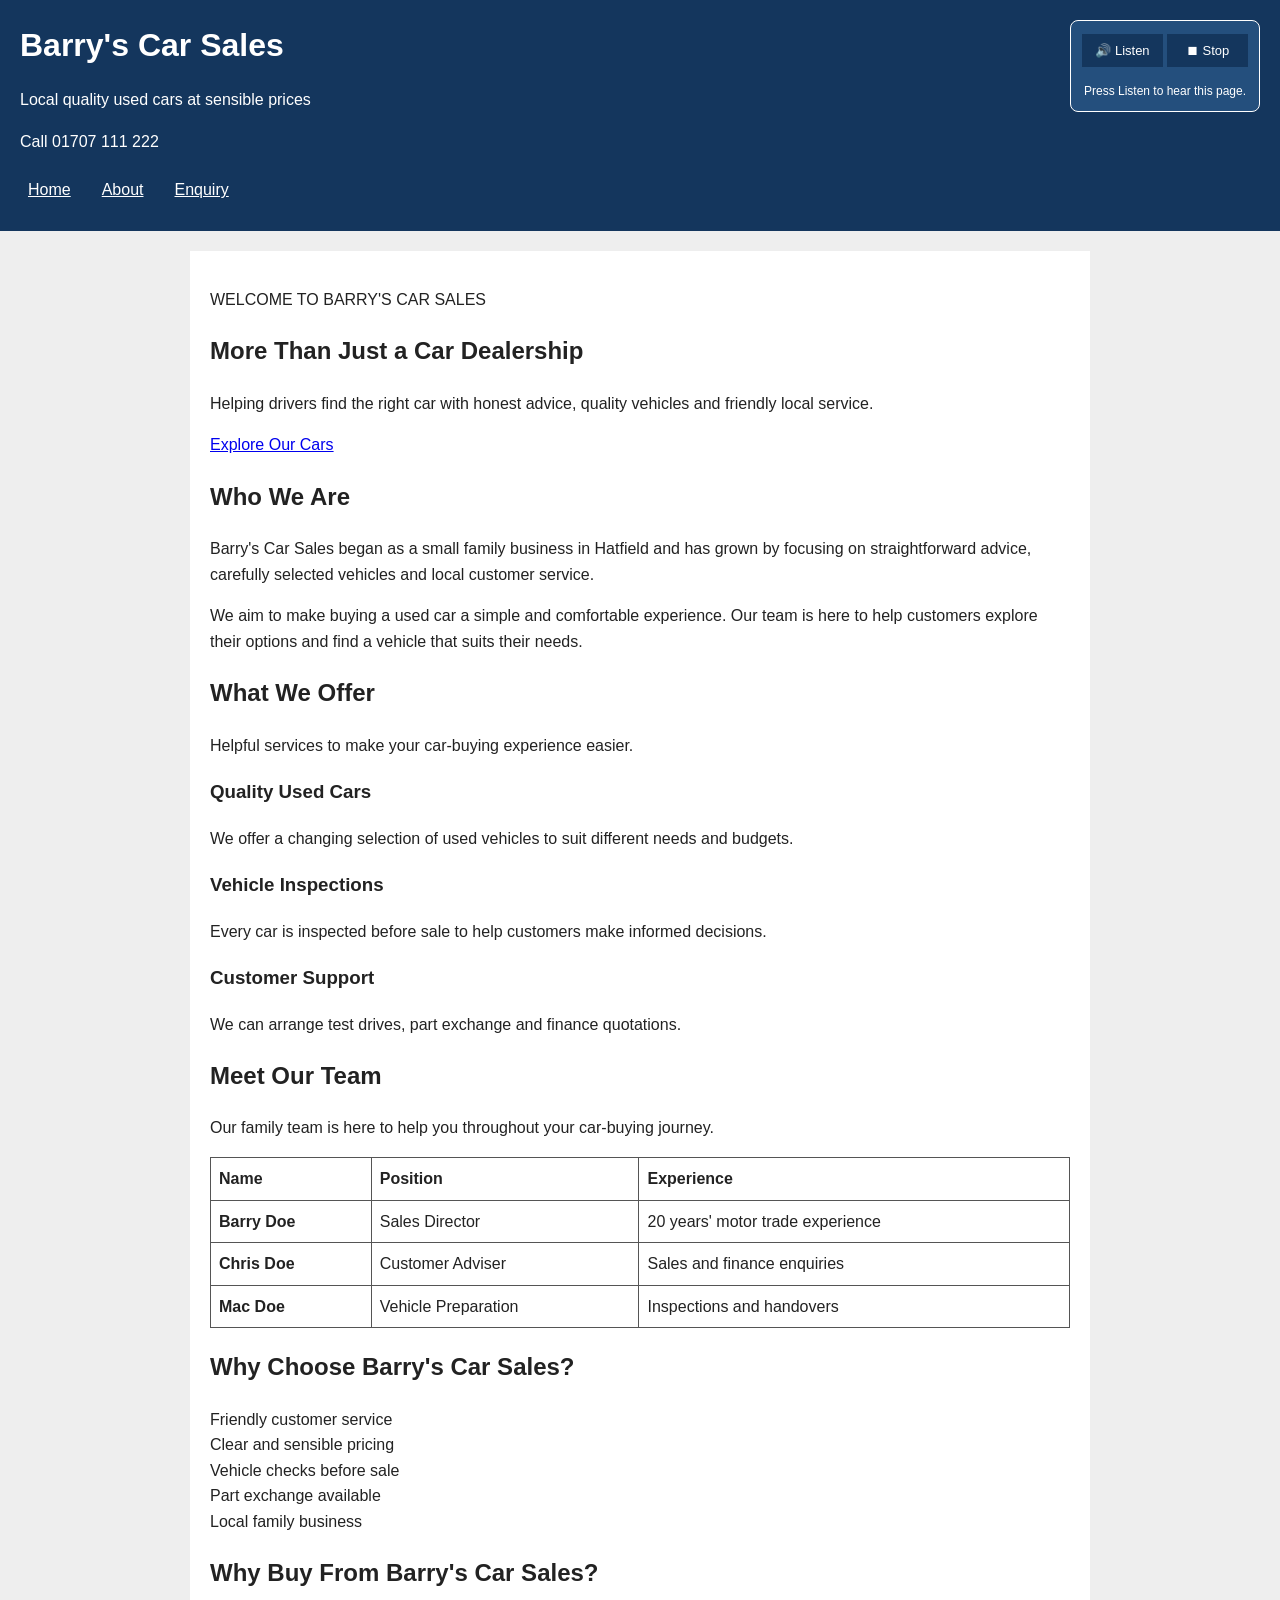
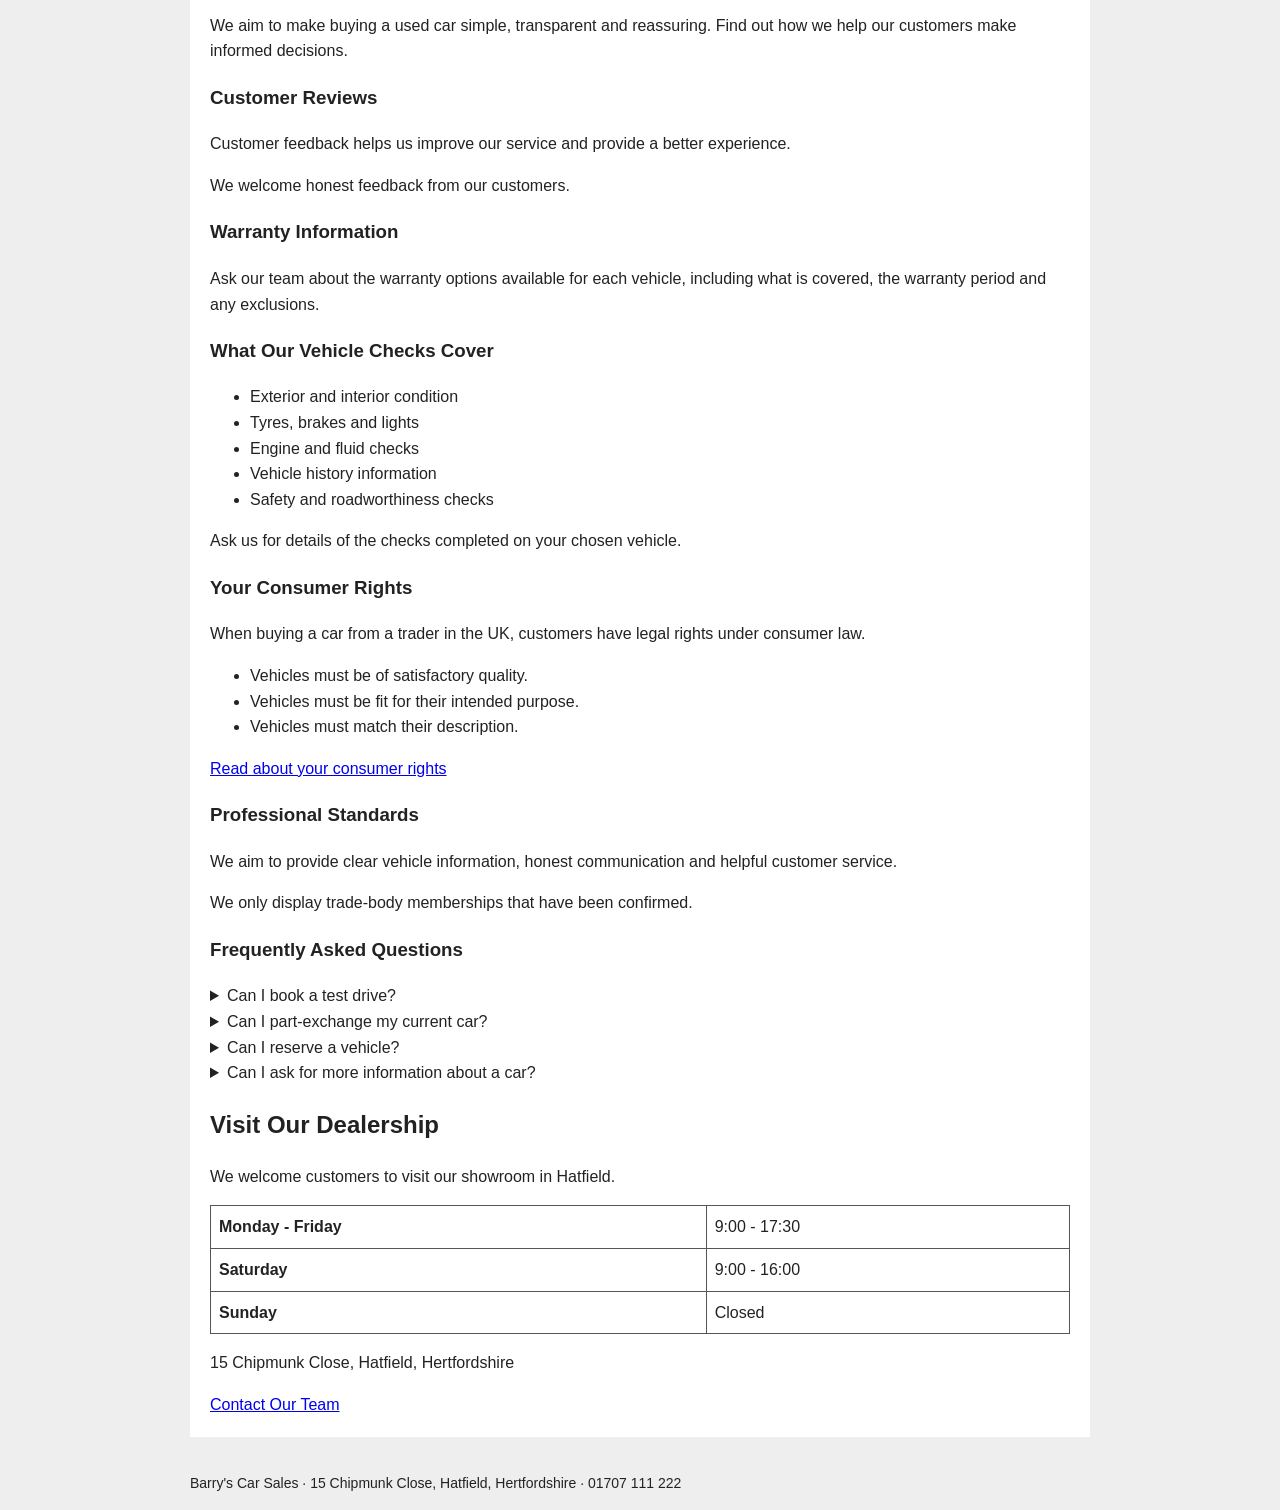
<file: about.html>
<!DOCTYPE html>
<html lang="en">
<head>
    <meta charset="utf-8">
    <meta name="viewport" content="width=device-width, initial-scale=1">
    <title>About Us - Barry's Car Sales</title>
    <link rel="stylesheet" href="styles.css">
    <script src="script.js" defer></script>
</head>
<body>

<header>
    <div class="header-content">
        <div>
            <h1>Barry's Car Sales</h1>
            <p>Local quality used cars at sensible prices</p>
        </div>
        <div>Call 01707 111 222</div>
    </div>

    <nav aria-label="Main navigation">
        <a href="index.html">Home</a>
        <a href="about.html" aria-current="page">About</a>
        <a href="enquiry.html">Enquiry</a>
    </nav>

    <div class="audio-panel" aria-label="Audio reading controls">
        <button type="button" id="read-page">🔊 Listen</button>
        <button type="button" id="stop-reading">⏹ Stop</button>
        <p id="audio-status" aria-live="polite">
            Press Listen to hear this page.
        </p>
    </div>
</header>

<main class="about-page">

    <section class="about-hero">
        <p class="about-label">WELCOME TO BARRY'S CAR SALES</p>
        <h2>More Than Just a Car Dealership</h2>
        <p>
            Helping drivers find the right car with honest advice,
            quality vehicles and friendly local service.
        </p>
        <a href="index.html#cars" class="about-button">
            Explore Our Cars
        </a>
    </section>

    <section class="about-intro">
        <h2>Who We Are</h2>
        <p>
            Barry's Car Sales began as a small family business in
            Hatfield and has grown by focusing on straightforward
            advice, carefully selected vehicles and local customer
            service.
        </p>
        <p>
            We aim to make buying a used car a simple and comfortable
            experience. Our team is here to help customers explore
            their options and find a vehicle that suits their needs.
        </p>
    </section>

    <section class="about-services">
        <h2>What We Offer</h2>
        <p class="section-description">
            Helpful services to make your car-buying experience easier.
        </p>

        <div class="service-cards">
            <article class="service-card">
                <h3>Quality Used Cars</h3>
                <p>
                    We offer a changing selection of used vehicles
                    to suit different needs and budgets.
                </p>
            </article>

            <article class="service-card">
                <h3>Vehicle Inspections</h3>
                <p>
                    Every car is inspected before sale to help
                    customers make informed decisions.
                </p>
            </article>

            <article class="service-card">
                <h3>Customer Support</h3>
                <p>
                    We can arrange test drives, part exchange
                    and finance quotations.
                </p>
            </article>
        </div>
    </section>

    <section class="about-team">
        <h2>Meet Our Team</h2>
        <p class="section-description">
            Our family team is here to help you throughout your
            car-buying journey.
        </p>

        <div class="team-table">
            <table>
                <thead>
                    <tr>
                        <th scope="col">Name</th>
                        <th scope="col">Position</th>
                        <th scope="col">Experience</th>
                    </tr>
                </thead>
                <tbody>
                    <tr>
                        <td><strong>Barry Doe</strong></td>
                        <td>Sales Director</td>
                        <td>20 years' motor trade experience</td>
                    </tr>
                    <tr>
                        <td><strong>Chris Doe</strong></td>
                        <td>Customer Adviser</td>
                        <td>Sales and finance enquiries</td>
                    </tr>
                    <tr>
                        <td><strong>Mac Doe</strong></td>
                        <td>Vehicle Preparation</td>
                        <td>Inspections and handovers</td>
                    </tr>
                </tbody>
            </table>
        </div>
    </section>

    <section class="why-choose">
        <h2>Why Choose Barry's Car Sales?</h2>

        <div class="choose-grid">
            <div>Friendly customer service</div>
            <div>Clear and sensible pricing</div>
            <div>Vehicle checks before sale</div>
            <div>Part exchange available</div>
            <div>Local family business</div>
        </div>
    </section>
<!-- CUSTOMER TRUST SECTION -->

<section class="trust-section">

    <h2>Why Buy From Barry's Car Sales?</h2>

    <p class="trust-intro">
        We aim to make buying a used car simple, transparent
        and reassuring. Find out how we help our customers
        make informed decisions.
    </p>

    <div class="trust-card">
        <h3>Customer Reviews</h3>
        <p>
            Customer feedback helps us improve our service
            and provide a better experience.
        </p>
        <p>
            We welcome honest feedback from our customers.
        </p>
    </div>

    <div class="trust-card">
        <h3>Warranty Information</h3>
        <p>
            Ask our team about the warranty options available
            for each vehicle, including what is covered,
            the warranty period and any exclusions.
        </p>
    </div>

    <div class="trust-card">
        <h3>What Our Vehicle Checks Cover</h3>
        <ul>
            <li>Exterior and interior condition</li>
            <li>Tyres, brakes and lights</li>
            <li>Engine and fluid checks</li>
            <li>Vehicle history information</li>
            <li>Safety and roadworthiness checks</li>
        </ul>
        <p>
            Ask us for details of the checks completed on
            your chosen vehicle.
        </p>
    </div>

    <div class="trust-card">
        <h3>Your Consumer Rights</h3>
        <p>
            When buying a car from a trader in the UK,
            customers have legal rights under consumer law.
        </p>
        <ul>
            <li>Vehicles must be of satisfactory quality.</li>
            <li>Vehicles must be fit for their intended purpose.</li>
            <li>Vehicles must match their description.</li>
        </ul>
        <a href="https://www.gov.uk/consumer-protection-rights"
           target="_blank" rel="noopener noreferrer">
            Read about your consumer rights
        </a>
    </div>

    <div class="trust-card">
        <h3>Professional Standards</h3>
        <p>
            We aim to provide clear vehicle information,
            honest communication and helpful customer service.
        </p>
        <p>
            We only display trade-body memberships that
            have been confirmed.
        </p>
    </div>

    <div class="trust-card">
        <h3>Frequently Asked Questions</h3>

        <details>
            <summary>Can I book a test drive?</summary>
            <p>
                Yes. Contact our team through the enquiry page
                to arrange a suitable time.
            </p>
        </details>

        <details>
            <summary>Can I part-exchange my current car?</summary>
            <p>
                Contact us with your vehicle details to
                discuss a possible part-exchange valuation.
            </p>
        </details>

        <details>
            <summary>Can I reserve a vehicle?</summary>
            <p>
                Contact our team to discuss the reservation
                arrangements for your chosen car.
            </p>
        </details>

        <details>
            <summary>Can I ask for more information about a car?</summary>
            <p>
                Yes. Use our enquiry form and tell us which
                vehicle you are interested in.
            </p>
        </details>

    </div>

</section>
    <section class="opening-hours">
        <h2>Visit Our Dealership</h2>
        <p>We welcome customers to visit our showroom in Hatfield.</p>

        <table>
            <tbody>
                <tr>
                    <th scope="row">Monday - Friday</th>
                    <td>9:00 - 17:30</td>
                </tr>
                <tr>
                    <th scope="row">Saturday</th>
                    <td>9:00 - 16:00</td>
                </tr>
                <tr>
                    <th scope="row">Sunday</th>
                    <td>Closed</td>
                </tr>
            </tbody>
        </table>

        <p>
            15 Chipmunk Close, Hatfield, Hertfordshire
        </p>
        <a href="enquiry.html" class="about-button">
            Contact Our Team
        </a>
    </section>

</main>

<footer>
    Barry's Car Sales · 15 Chipmunk Close, Hatfield,
    Hertfordshire · 01707 111 222
</footer>

</body>
</html>
</file>
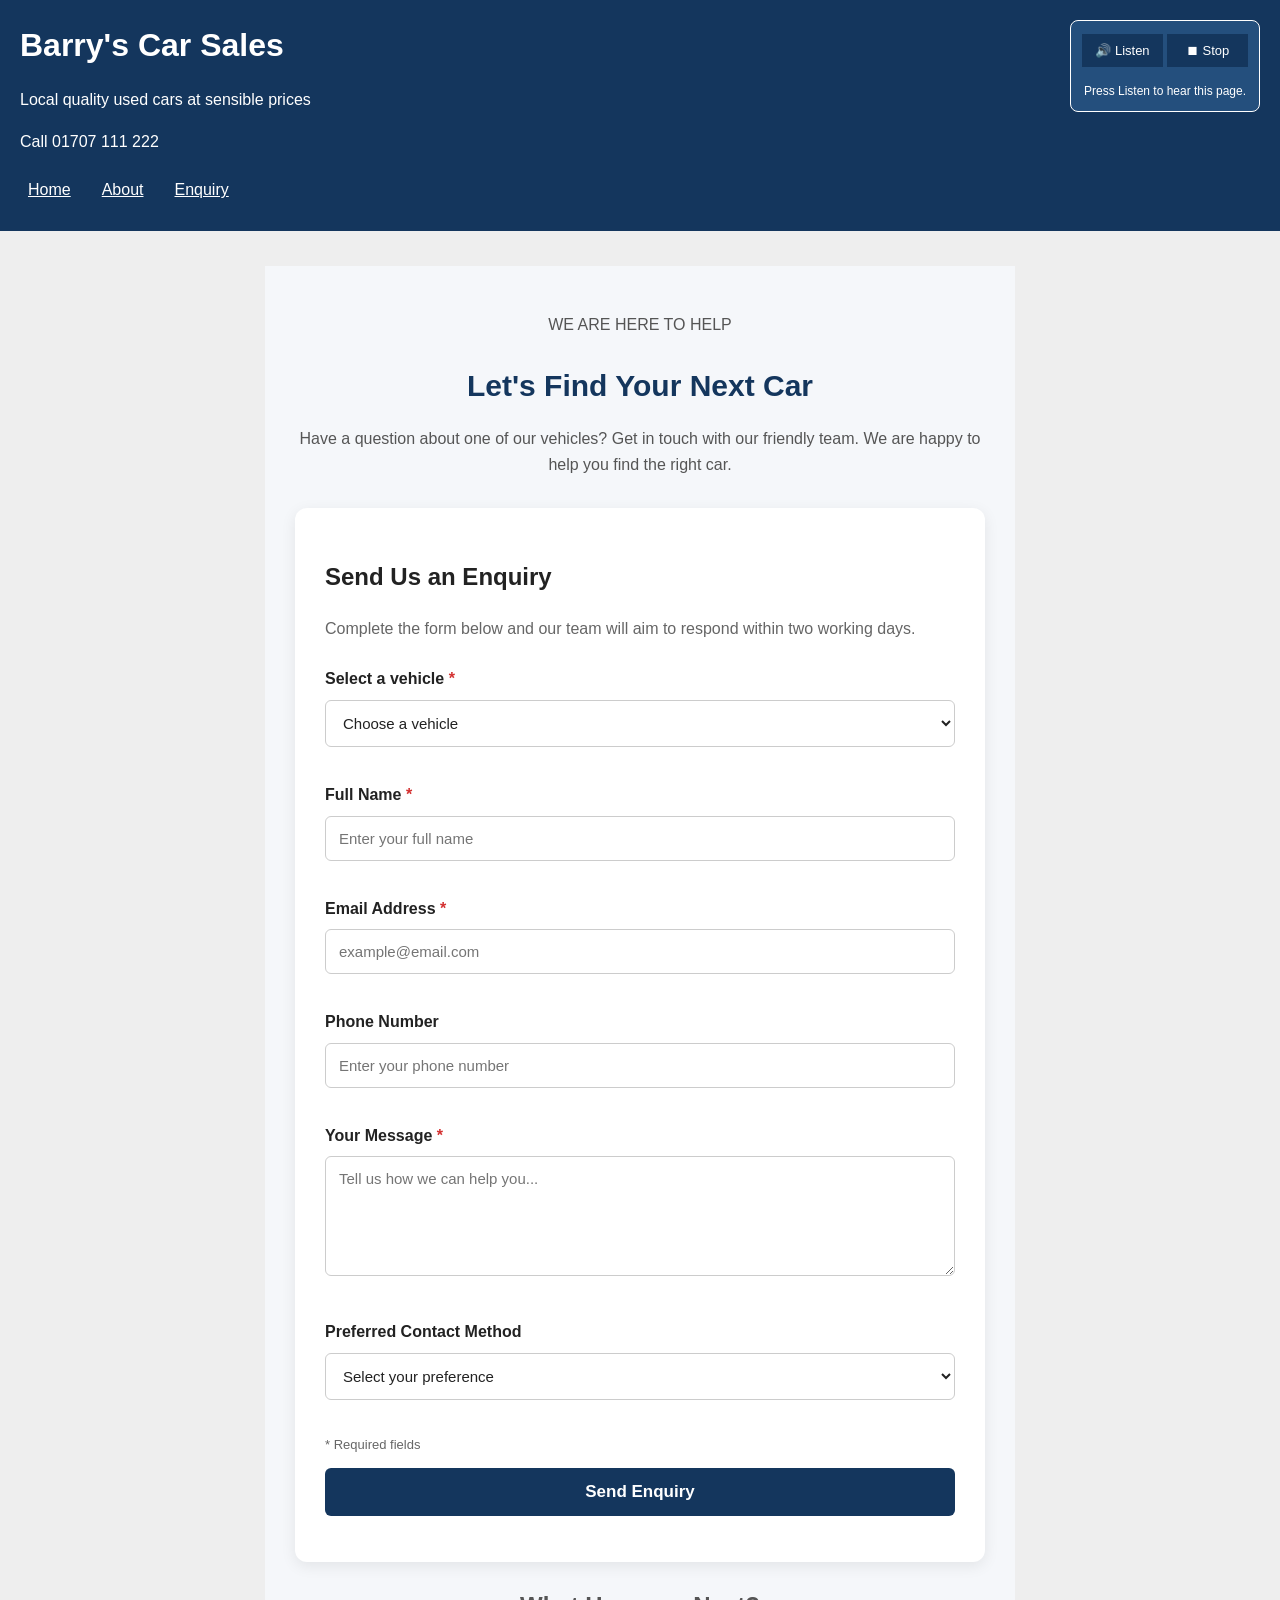
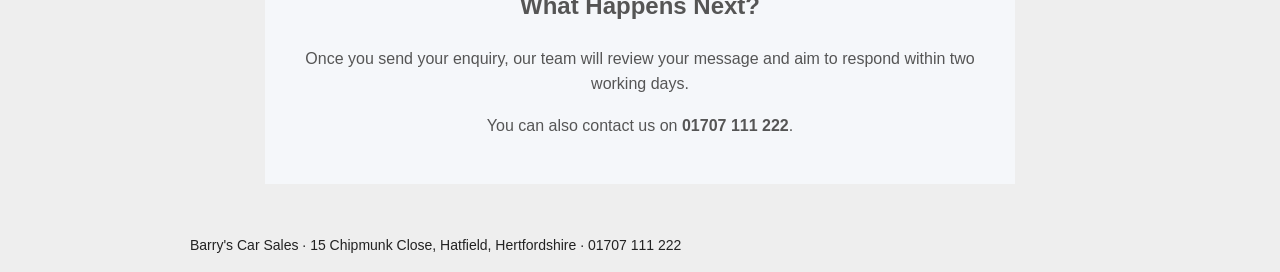
<file: enquiry.html>
<!DOCTYPE html>
<html lang="en">
<head>
    <meta charset="utf-8">
    <meta name="viewport" content="width=device-width, initial-scale=1">
    <title>Vehicle Enquiry - Barry's Car Sales</title>
    <link rel="stylesheet" href="styles.css">
    <script src="script.js" defer></script>
</head>

<body>

<header>
    <div class="header-content">
        <div>
            <h1>Barry's Car Sales</h1>
            <p>Local quality used cars at sensible prices</p>
        </div>
        <div>Call 01707 111 222</div>
    </div>

    <nav aria-label="Main navigation">
        <a href="index.html">Home</a>
        <a href="about.html">About</a>
        <a href="enquiry.html" aria-current="page">Enquiry</a>
    </nav>

    <div class="audio-panel" aria-label="Audio reading controls">
        <button type="button" id="read-page">🔊 Listen</button>
        <button type="button" id="stop-reading">⏹ Stop</button>
        <p id="audio-status" aria-live="polite">
            Press Listen to hear this page.
        </p>
    </div>
</header>

<main class="enquiry-main">

    <section class="enquiry-intro">
        <p class="enquiry-label">WE ARE HERE TO HELP</p>
        <h2>Let's Find Your Next Car</h2>
        <p>
            Have a question about one of our vehicles?
            Get in touch with our friendly team.
            We are happy to help you find the right car.
        </p>
    </section>

    <section class="enquiry-card">

        <h2>Send Us an Enquiry</h2>

        <p class="form-description">
            Complete the form below and our team will aim
            to respond within two working days.
        </p>

        <form action="#" method="post">

            <div class="form-group">
                <label for="car">
                    Select a vehicle <span>*</span>
                </label>
                <select id="car" name="car" required>
                    <option value="">Choose a vehicle</option>
                    <option value="2019 Hatch 1.0">2019 Hatch 1.0</option>
                    <option value="2020 Trail 1.5">2020 Trail 1.5</option>
                    <option value="2018 Audi S4">2018 Audi S4</option>
                    <option value="2021 Hyundai Kona">2021 Hyundai Kona</option>
                    <option value="General Enquiry">General Enquiry</option>
                </select>
            </div>

            <div class="form-group">
                <label for="name">Full Name <span>*</span></label>
                <input
                    type="text"
                    id="name"
                    name="name"
                    placeholder="Enter your full name"
                    autocomplete="name"
                    required>
            </div>

            <div class="form-group">
                <label for="email">Email Address <span>*</span></label>
                <input
                    type="email"
                    id="email"
                    name="email"
                    placeholder="example@email.com"
                    autocomplete="email"
                    required>
            </div>

            <div class="form-group">
                <label for="phone">Phone Number</label>
                <input
                    type="tel"
                    id="phone"
                    name="phone"
                    placeholder="Enter your phone number"
                    autocomplete="tel">
            </div>

            <div class="form-group">
                <label for="message">Your Message <span>*</span></label>
                <textarea
                    id="message"
                    name="message"
                    placeholder="Tell us how we can help you..."
                    rows="5"
                    required></textarea>
            </div>

            <div class="form-group">
                <label for="contact">Preferred Contact Method</label>
                <select id="contact" name="contact">
                    <option value="">Select your preference</option>
                    <option value="email">Email</option>
                    <option value="phone">Phone</option>
                </select>
            </div>

            <p class="required-note">
                * Required fields
            </p>

            <button type="submit">Send Enquiry</button>

        </form>

        <p id="form-status" role="status" aria-live="polite"></p>

    </section>

    <section class="response-note">
        <h2>What Happens Next?</h2>
        <p>
            Once you send your enquiry, our team will review
            your message and aim to respond within two working days.
        </p>
        <p>
            You can also contact us on
            <strong>01707 111 222</strong>.
        </p>
    </section>

</main>

<footer>
    Barry's Car Sales · 15 Chipmunk Close, Hatfield,
    Hertfordshire · 01707 111 222
</footer>

</body>
</html>
</file>
<file: styles.css>
* {
    box-sizing: border-box;
}

body {
    font-family: Arial, sans-serif;
    margin: 0;
    background: #eeeeee;
    color: #222222;
    line-height: 1.6;
}

header {
    background: #14365d;
    color: white;
    padding: 20px;
}

h1 {
    margin: 0;
}

nav {
    margin-top: 15px;
    display: flex;
    flex-wrap: wrap;
    gap: 15px;
}

nav a {
    color: white;
    padding: 8px;
    text-decoration: underline;
}

nav a:focus,
a:focus,
button:focus,
input:focus,
select:focus,
textarea:focus {
    outline: 3px solid #ffbf47;
    outline-offset: 3px;
}

main {
    width: 90%;
    max-width: 900px;
    margin: 20px auto;
    padding: 20px;
    background: white;
}

img {
    max-width: 100%;
    height: auto;
}

table {
    border-collapse: collapse;
    width: 100%;
}

td,
th {
    border: 1px solid #555555;
    padding: 8px;
    text-align: left;
}

label {
    display: block;
    margin-bottom: 5px;
    font-weight: bold;
}

input,
select,
textarea {
    width: 100%;
    max-width: 400px;
    padding: 10px;
    margin-bottom: 15px;
    font-size: 16px;
}

textarea {
    height: 100px;
}

button {
    background: #14365d;
    color: white;
    padding: 10px 18px;
    border: 2px solid #14365d;
    cursor: pointer;
    font-size: 16px;
}

button:hover {
    background: #244f7d;
}

footer {
    width: 90%;
    max-width: 900px;
    margin: auto;
    font-size: 14px;
    padding: 15px 0;
}

@media (max-width: 600px) {
    main {
        width: 95%;
        padding: 15px;
    }

    nav {
        flex-direction: column;
        align-items: flex-start;
    }
}

/* Vertical car pictures */

.car-gallery {
    display: grid;
    grid-template-columns: repeat(2, minmax(0, 1fr));
    gap: 20px;
    justify-content: center;
}

.car-gallery div {
    width: 100%;
    min-width: 0;
}

.car-gallery img {
    display: block;
    width: 100%;
    height: 350px;
    object-fit: cover;
    object-position: center;
    border-radius: 8px;
}

@media (max-width: 600px) {
    .car-gallery {
        grid-template-columns: 1fr;
    }
}

/* Professional Vehicle Enquiry Page */

.enquiry-main {
    max-width: 750px;
    margin: 35px auto;
    padding: 30px;
    background: #f5f7fa;
}

.enquiry-intro {
    text-align: center;
    margin-bottom: 30px;
}

.enquiry-intro h2 {
    color: #14365d;
    font-size: 30px;
    margin-bottom: 10px;
}

.enquiry-intro p {
    color: #555;
    font-size: 16px;
}

.enquiry-card {
    background: white;
    padding: 30px;
    border-radius: 12px;
    box-shadow: 0 4px 15px rgba(0, 0, 0, 0.08);
}

.enquiry-card h3 {
    color: #14365d;
    font-size: 23px;
    margin-top: 0;
}

.form-description {
    color: #666;
    margin-bottom: 25px;
}

.form-group {
    margin-bottom: 20px;
}

.form-group label {
    display: block;
    margin-bottom: 8px;
    font-weight: bold;
    color: #222;
}

.form-group label span {
    color: #d32f2f;
}

.form-group input,
.form-group select,
.form-group textarea {
    width: 100%;
    max-width: 100%;
    padding: 13px;
    border: 1px solid #cccccc;
    border-radius: 6px;
    font-size: 15px;
    font-family: Arial, sans-serif;
    background: #ffffff;
    color: #222;
}

.form-group input:focus,
.form-group select:focus,
.form-group textarea:focus {
    border-color: #14365d;
    outline: 2px solid #14365d;
    outline-offset: 2px;
}

.form-group textarea {
    resize: vertical;
    min-height: 120px;
}

.required-note {
    color: #666;
    font-size: 13px;
}

.enquiry-card button {
    width: 100%;
    padding: 14px;
    background: #14365d;
    color: white;
    border: none;
    border-radius: 6px;
    font-size: 17px;
    font-weight: bold;
    cursor: pointer;
}

.enquiry-card button:hover {
    background: #244f7d;
}

.response-note {
    text-align: center;
    color: #555;
    margin-top: 25px;
}

@media (max-width: 600px) {
    .enquiry-main {
        width: 95%;
        padding: 15px;
    }

    .enquiry-card {
        padding: 20px;
    }

    .enquiry-intro h2 {
        font-size: 25px;
    }
}

/* Audio reader inside the blue header */

header {
    position: relative;
}

.audio-panel {
    position: absolute;
    top: 20px;
    right: 20px;
    width: 190px;
    padding: 10px;
    background-color: #244f7d;
    border: 1px solid white;
    border-radius: 8px;
    text-align: center;
}

.audio-panel h2 {
    font-size: 18px;
}

.audio-panel button {
    display: inline-block;
    width: 48%;
    margin: 3px 0;
    padding: 7px 3px;
    font-size: 13px;
}

#audio-status {
    color: white;
    font-size: 12px;
    margin-bottom: 0;
}

/* Car picture slider */

.car-slider {
    position: relative;
    width: 100%;
    height: 320px;
    overflow: hidden;
    border-radius: 10px;
}

.car-slider .car-slide {
    width: 100%;
    height: 100%;
    object-fit: cover;
}

.car-slider button {
    position: absolute;
    top: 50%;
    transform: translateY(-50%);
    background: rgba(0, 0, 0, 0.65);
    color: white;
    border: none;
    padding: 12px;
    cursor: pointer;
    font-size: 20px;
}

.car-slider .prev {
    left: 10px;
}

.car-slider .next {
    right: 10px;
}

.car-thumbnails {
    display: flex;
    gap: 8px;
    margin-top: 10px;
}

.car-thumbnails img {
    width: 20%;
    height: 65px;
    object-fit: cover;
    cursor: pointer;
    border: 2px solid transparent;
    border-radius: 5px;
}

.car-thumbnails img.active {
    border-color: #244f7d;
}

.slide-count {
    text-align: center;
    font-size: 14px;
}
/* Full-size image viewer */
.image-viewer {
    position: fixed;
    z-index: 1000;
    inset: 0;
    background: rgba(0, 0, 0, 0.9);
    display: flex;
    justify-content: center;
    align-items: center;
    padding: 30px;
}

.image-viewer[hidden] {
    display: none;
}

.image-viewer img {
    max-width: 90%;
    max-height: 85vh;
    object-fit: contain;
}

.close-viewer {
    position: absolute;
    top: 20px;
    right: 30px;
    background: transparent;
    color: white;
    border: none;
    font-size: 40px;
    cursor: pointer;
}
/* Arrows in expanded image viewer */
.expanded-arrow {
    position: absolute;
    top: 50%;
    transform: translateY(-50%);
    background: rgba(0, 0, 0, 0.65);
    color: white;
    border: none;
    padding: 15px;
    font-size: 25px;
    cursor: pointer;
    border-radius: 5px;
}

#previous-expanded {
    left: 20px;
}

#next-expanded {
    right: 20px;
}
</file>
